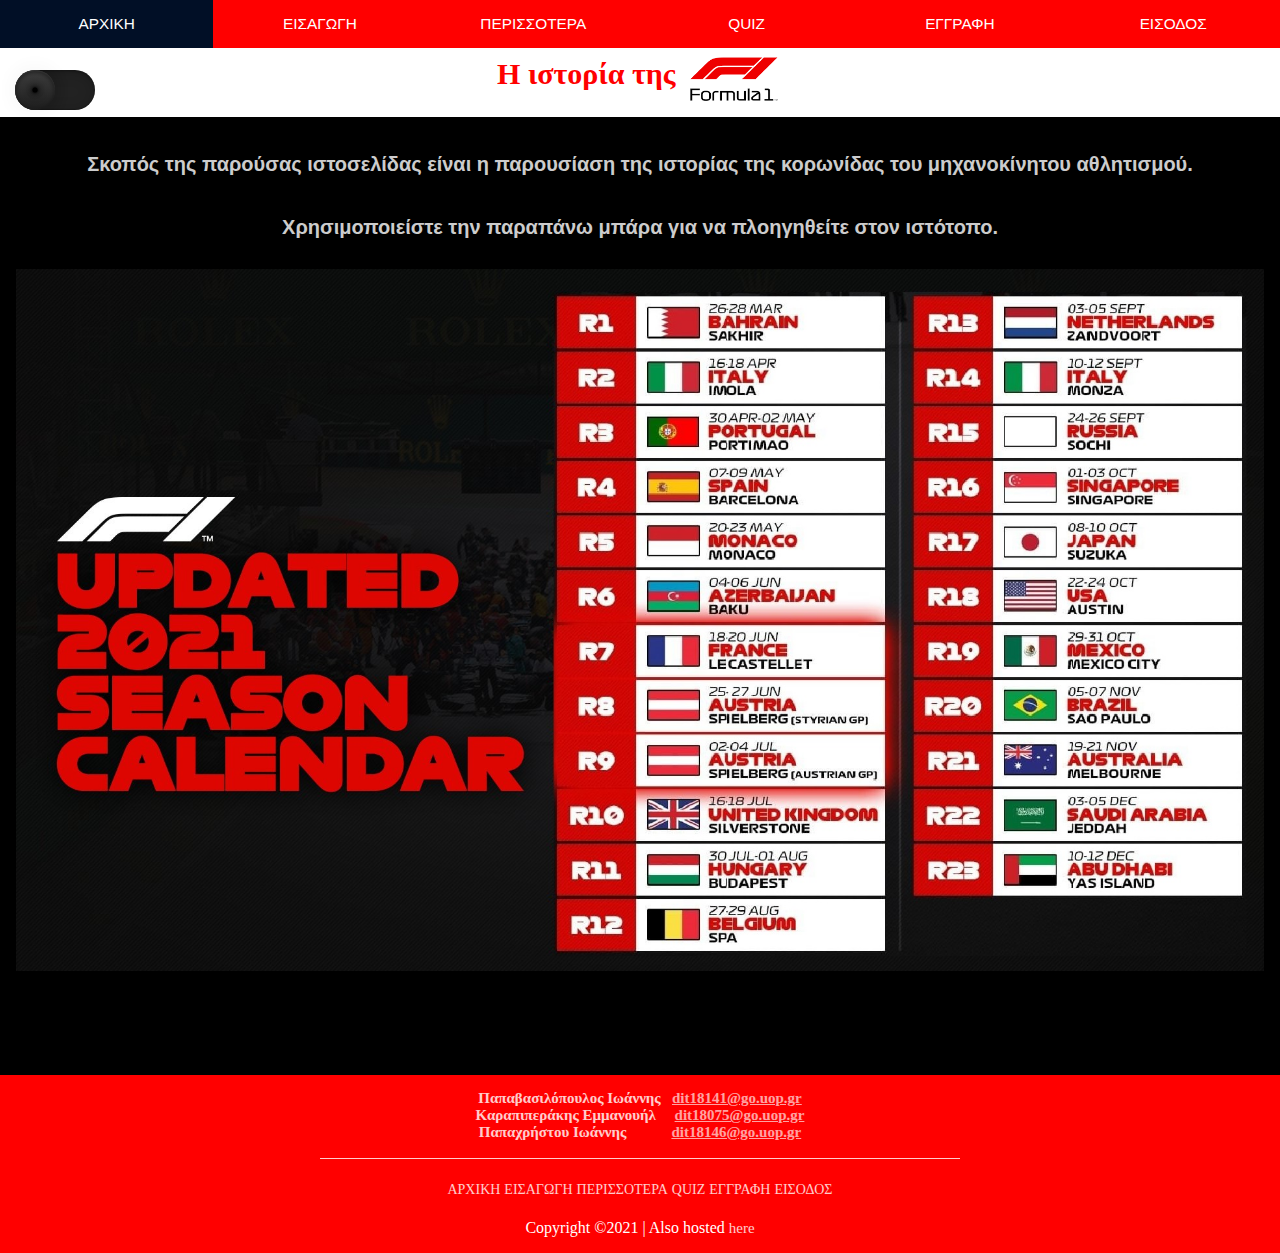
<file: public_html/index.html>
<!DOCTYPE html>
<html>

<head>
<title> Η Ιστορία της Formula 1</title>
<link rel="stylesheet" href="styles/test.css">
<link rel="stylesheet" href="styles/firstpage.css">
<meta name="viewport" content="width=device-width, initial-scale=1">
<link rel="icon" href="media/photos/f1icon.png" type="image/icon type">

</head>
<body>



<div class="navbar">											<!-- menu που εμφανίζεται μόνο σε Desktop -->
  <a class = "currentlink" href="index.html" style="background-color: #010f26;">ΑΡΧΙΚΗ</a>
  <a href="basics.html">ΕΙΣΑΓΩΓΗ</a>
  <a href="more.html">ΠΕΡΙΣΣΟΤΕΡΑ</a>
  <a href="quiz.html">QUIZ</a>
  <a href="sign-up.php">ΕΓΓΡΑΦΗ</a>
  <a href="login.php">ΕΙΣΟΔΟΣ</a>
</div>



	
<div class="navbar2">		
	<div class = "dropdown">									<!-- menu που εμφανίζεται σε tablet και κινητά -->
		<button class="dropbtn"><img src="media/photos/menu.png" align="center" alt="menu" width = 70px height = 50px></button>

		<div class="dropdown-content">
		  <a href="index.html" style="background-color: #010f26;" >ΑΡΧΙΚΗ</a>
		  
		  <a href="basics.html">ΕΙΣΑΓΩΓΗ</a>
		  
		  <a href="more.html">ΠΕΡΙΣΣΟΤΕΡΑ</a>
		  
		  <a href="quiz.html">QUIZ</a>
		  
		  <a href="sign-up.php">ΕΓΓΡΑΦΗ</a>
		  
		  <a href="login.php">ΕΙΣΟΔΟΣ</a>
		  
		</div>
	</div>  
</div>
	

<div class = "header" >
	<h1>Η ιστορία της
				
				<a href="index.html"><img src="media/photos/logo.png" align="center" alt="F1" width = 100px height = 60px></a>
	</h1>
	
</div>
<div class = "box" >
		<label>
			<input type = "checkbox" id = "ld" name = "ld">
			<span></span>
			<i class = "indicator"></i>
		</label>
	</div>
<div class = "main">	
<div class = "col-12 col-s-12" style = "height: 25px;">
	&nbsp;
</div>
<div class = "col-12 col-s-12" style = "border-top: 2px solid black;">
		
	<p name = "color" style = "text-align: center"> Σκοπός της παρούσας ιστοσελίδας είναι η παρουσίαση της ιστορίας της κορωνίδας του μηχανοκίνητου αθλητισμού.</p>	
	<p  name = "color" style = "text-align: center"> Χρησιμοποιείστε την παραπάνω μπάρα για να πλοηγηθείτε στον ιστότοπο.</p>
		
</div>		


<div class = "col-12 col-s-12">
	<img src="media/photos/2021.jpg" width = "100%">
</div>

</div>

<div class = "col-12 col-s-12" style= "height:100px">
&nbsp;
</div>


<div class = "col-12 col-s-12" style = "background-color: red;" align = center >
	<div class = "footer" >
		
		<h3 >
		
			Παπαβασιλόπουλος Ιωάννης &nbsp;			
			<a href = "mailto:dit18141@go.uop.gr"> dit18141@go.uop.gr </a>
			<br>
			Καραπιπεράκης Εμμανουήλ &nbsp;&nbsp;&nbsp;			
			<a href = "mailto:dit18075@go.uop.gr"> dit18075@go.uop.gr </a>
			<br>
			Παπαχρήστου Ιωάννης &nbsp;&nbsp;&nbsp;&nbsp;&nbsp;&nbsp;&nbsp;&nbsp;&nbsp;&nbsp;
			<a href = "mailto:dit18146@go.uop.gr"> dit18146@go.uop.gr </a>
			<br>
			&nbsp;
		</h3>
		
		<p>
			<a href="index.html">ΑΡΧΙΚΗ</a>
			<a href="basics.html">ΕΙΣΑΓΩΓΗ</a>
			<a href="more.html">ΠΕΡΙΣΣΟΤΕΡΑ</a>
			<a href="quiz.html">QUIZ</a>
			<a href="sign-up.php">ΕΓΓΡΑΦΗ</a>
			<a href="login.php">ΕΙΣΟΔΟΣ</a>
			
		</p>
			
		<p>
			Copyright &copy;2021 | Also hosted  <a  href ="https://websiteformula1.000webhostapp.com/" target = "_blank" style = "font-size: 15px;">here</a>
		</p>
		
		
	</div>
</div>

<script>

const checkbox = document.getElementById('ld')

checkbox.addEventListener('change', (event) => {
  if (event.currentTarget.checked) {
      document.body.style.backgroundColor = "white";
	  for(let i = 0; i < document.getElementsByName("color").length;i++)
		document.getElementsByName("color")[i].style.color = "red";	  
  } else {
    document.body.style.backgroundColor = "black";
	for(let i = 0; i < document.getElementsByName("color").length;i++)
		document.getElementsByName("color")[i].style.color = "#ccc";
  }
})
</script>
</body>
</html>
</file>
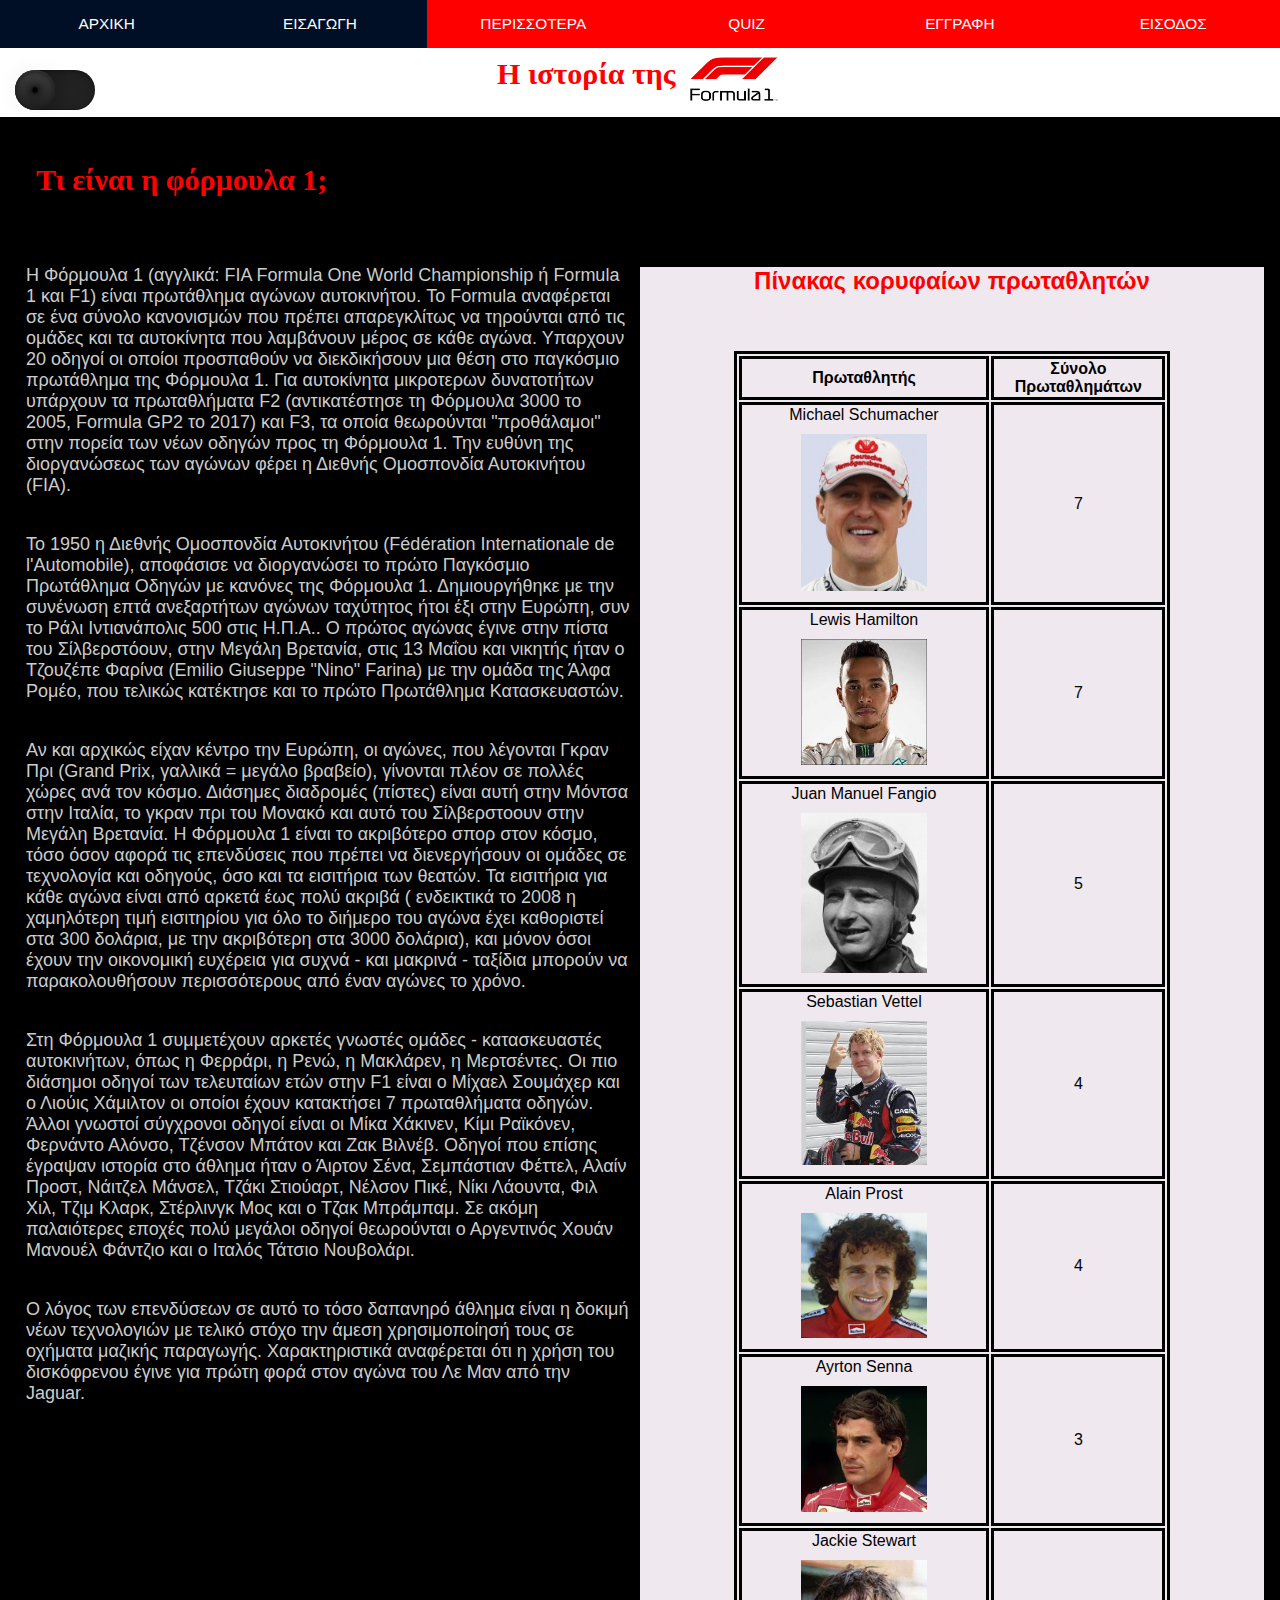
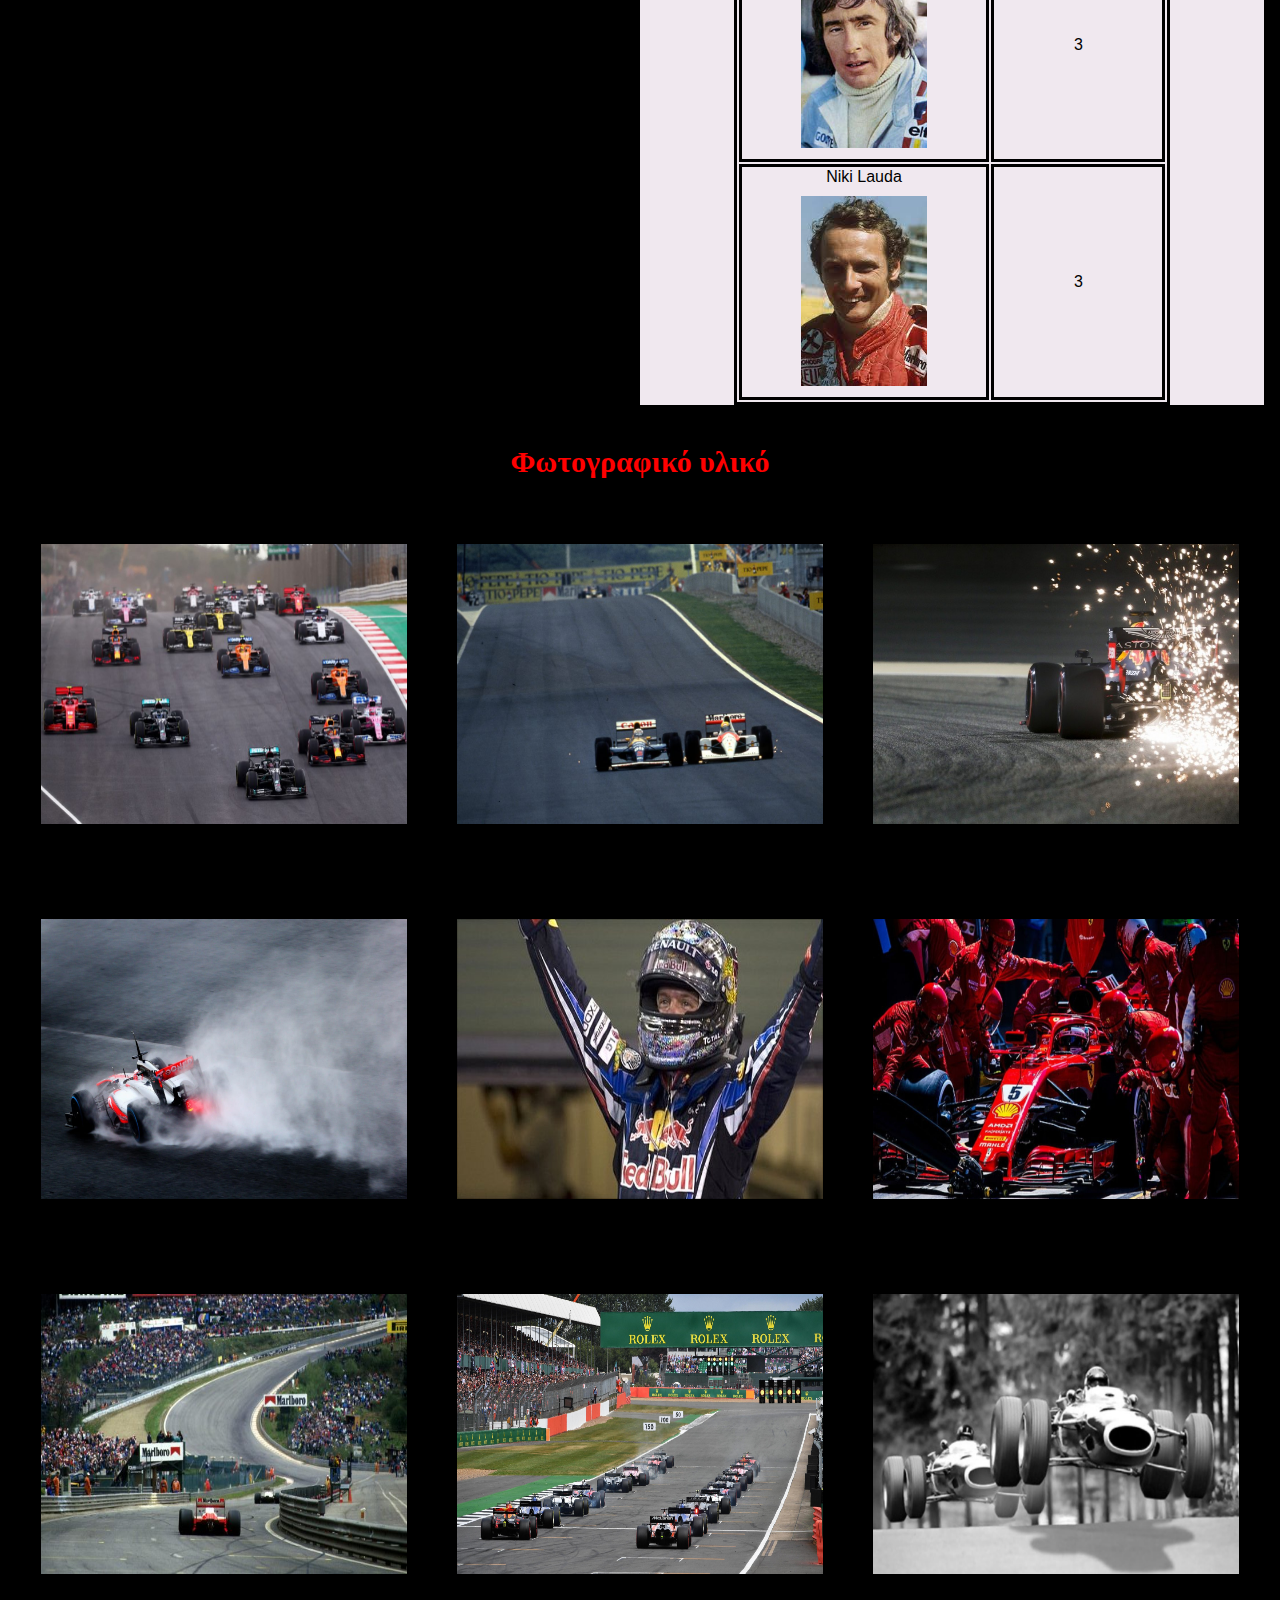
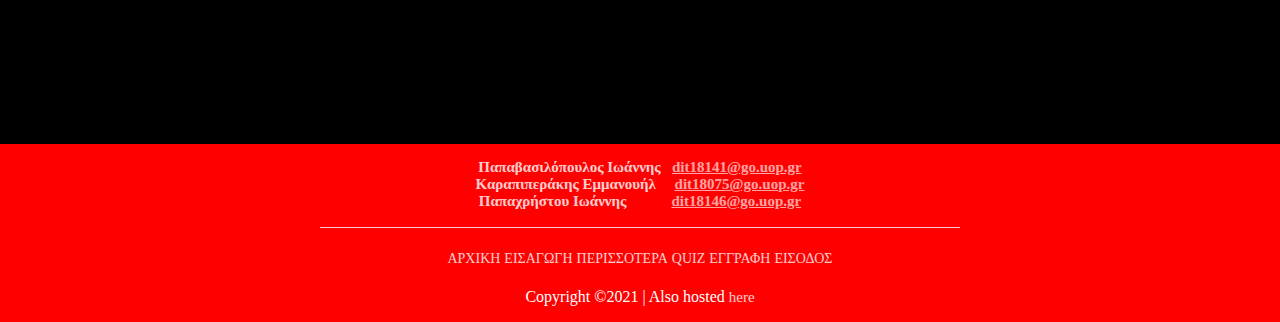
<file: public_html/basics.html>
<!DOCTYPE html>
<html>
<head>
<title>Βασικές Πληροφορίες</title>
<link rel="stylesheet" href="styles/test.css">
<link rel="stylesheet" href="styles/basics.css">
<meta name="viewport" content="width=device-width, initial-scale=1">
<link rel="icon" href="media/photos/f1icon.png" type="image/icon type">


</head>



<body>

<div class="navbar">
  <a href="index.html">ΑΡΧΙΚΗ</a>
  <a href="basics.html" style="background-color: #010f26;">ΕΙΣΑΓΩΓΗ</a>
  <a href="more.html">ΠΕΡΙΣΣΟΤΕΡΑ</a>
  <a href="quiz.html">QUIZ</a>
  <a href="sign-up.php">ΕΓΓΡΑΦΗ</a>
  <a href="login.php">ΕΙΣΟΔΟΣ</a>
</div>

<div class="navbar2">		
	<div class = "dropdown">									<!-- menu που εμφανίζεται σε tablet και κινητά -->
		<button class="dropbtn"><img src="media/photos/menu.png" align="center" alt="menu" width = 70px height = 50px></button>

		<div class="dropdown-content">
		  <a href="index.html"  >ΑΡΧΙΚΗ</a>
		  
		  <a href="basics.html" style="background-color: #010f26;">ΕΙΣΑΓΩΓΗ</a>
		  
		  <a href="more.html">ΠΕΡΙΣΣΟΤΕΡΑ</a>
		  
		  <a href="quiz.html">QUIZ</a>
		  
		  <a href="sign-up.php">ΕΓΓΡΑΦΗ</a>
		  
		  <a href="login.php">ΕΙΣΟΔΟΣ</a>
		  
		</div>
	</div>  
</div>

<div class = "header" >
	<h1>Η ιστορία της
				
					<a href="index.html"><img src="media/photos/logo.png" align="center" alt="F1" width = 100px height = 60px></a>
	</h1>
	
</div>

<div class = "box" >
		<label>
			<input type = "checkbox" id = "ld" name = "ld">
			<span></span>
			<i class = "indicator"></i>
		</label>
	</div>
	
<div class="main">
    <div class = "col-12 col-s-12" style = "height: 25px;">
	&nbsp;
    </div>
	<div class = "col-12 col-s-12" style = "border-top: 2px solid black;">
		<h1   > Τι είναι η φόρμουλα 1; </h1>
	</div>
	
	<div class = "col-6 col-s-12">

		<p name = "color"> 
			Η Φόρμουλα 1  (αγγλικά: FIA Formula One World Championship ή Formula 1 και F1) είναι πρωτάθλημα αγώνων αυτοκινήτου. 
			To Formula αναφέρεται σε ένα σύνολο κανονισμών που πρέπει απαρεγκλίτως να τηρούνται από τις ομάδες και τα αυτοκίνητα που λαμβάνουν μέρος σε κάθε αγώνα.
			Υπαρχουν 20 οδηγοί οι οποίοι προσπαθούν να διεκδικήσουν μια θέση στο παγκόσμιο πρωτάθλημα της Φόρμουλα 1. Για αυτοκίνητα μικρoτερων δυνατοτήτων υπάρχουν 
			τα πρωταθλήματα F2 (αντικατέστησε τη Φόρμουλα 3000 το 2005, Formula GP2 το 2017) και F3, τα οποία θεωρούνται "προθάλαμοι" στην πορεία των νέων οδηγών προς τη Φόρμουλα 1.
			Την ευθύνη της διοργανώσεως των αγώνων φέρει η Διεθνής Ομοσπονδία Αυτοκινήτου (FIA).		
		</p>	
		<p name = "color">
			Το 1950 η Διεθνής Ομοσπονδία Αυτοκινήτου (Fédération Internationale de l'Automobile), αποφάσισε να διοργανώσει το πρώτο Παγκόσμιο Πρωτάθλημα Οδηγών με κανόνες της Φόρμουλα 1. 
			Δημιουργήθηκε με την συνένωση επτά ανεξαρτήτων αγώνων ταχύτητος ήτοι έξι στην Ευρώπη, συν το Ράλι Ιντιανάπολις 500 στις Η.Π.Α.. Ο πρώτος αγώνας έγινε στην πίστα του Σίλβερστόουν, 
			στην Μεγάλη Βρετανία, στις 13 Μαΐου και νικητής ήταν ο Τζουζέπε Φαρίνα (Emilio Giuseppe "Nino" Farina) με την ομάδα της Άλφα Ρομέο, που τελικώς κατέκτησε και το πρώτο Πρωτάθλημα Κατασκευαστών.
		</p>		
		<p name = "color">
			Αν και αρχικώς είχαν κέντρο την Ευρώπη, οι αγώνες, που λέγονται Γκραν Πρι (Grand Prix, γαλλικά = μεγάλο βραβείο), γίνονται πλέον σε πολλές χώρες ανά τον κόσμο.
			Διάσημες διαδρομές (πίστες) είναι αυτή στην Μόντσα στην Ιταλία, το γκραν πρι του Μονακό και αυτό του Σίλβερστοουν στην Μεγάλη Βρετανία. Η Φόρμουλα 1 είναι το ακριβότερο σπορ
			στον κόσμο, τόσο όσον αφορά τις επενδύσεις που πρέπει να διενεργήσουν οι ομάδες σε τεχνολογία και οδηγούς, όσο και τα εισιτήρια των θεατών. Τα εισιτήρια για κάθε αγώνα είναι από αρκετά έως πολύ ακριβά (
			ενδεικτικά το 2008 η χαμηλότερη τιμή εισιτηρίου για όλο το διήμερο του αγώνα έχει καθοριστεί στα 300 δολάρια, με την ακριβότερη στα 3000 δολάρια), και μόνον όσοι έχουν την οικονομική ευχέρεια για συχνά - και 
			μακρινά - ταξίδια μπορούν να παρακολουθήσουν περισσότερους από έναν αγώνες το χρόνο.
		</p>		
		<p name = "color">
			Στη Φόρμουλα 1 συμμετέχουν αρκετές γνωστές ομάδες - κατασκευαστές αυτοκινήτων, όπως η Φερράρι, η Ρενώ, η Μακλάρεν, η Μερτσέντες. Οι πιο διάσημοι οδηγοί των τελευταίων ετών στην F1 είναι ο Μίχαελ Σουμάχερ και 
			ο Λιούις Χάμιλτον οι οποίοι έχουν κατακτήσει 7 πρωταθλήματα οδηγών. Άλλοι γνωστοί σύγχρονοι οδηγοί είναι οι Μίκα Χάκινεν, Κίμι Ραϊκόνεν, Φερνάντο Αλόνσο, Τζένσον Μπάτον και Ζακ Βιλνέβ. Οδηγοί που επίσης έγραψαν ιστορία 
			στο άθλημα ήταν ο Άιρτον Σένα, Σεμπάστιαν Φέττελ, Αλαίν Προστ, Νάιτζελ Μάνσελ, Τζάκι Στιούαρτ, Νέλσον Πικέ, Νίκι Λάουντα, Φιλ Χιλ, Τζιμ Κλαρκ, Στέρλινγκ Μος και ο Τζακ Μπράμπαμ. Σε ακόμη παλαιότερες εποχές πολύ μεγάλοι 
			οδηγοί θεωρούνται ο Αργεντινός Χουάν Μανουέλ Φάντζιο και ο Ιταλός Τάτσιο Νουβολάρι.
		</p>					
		<p name = "color">
			Ο λόγος των επενδύσεων σε αυτό το τόσο δαπανηρό άθλημα είναι η δοκιμή νέων τεχνολογιών με τελικό στόχο την άμεση χρησιμοποίησή τους σε οχήματα μαζικής παραγωγής. Χαρακτηριστικά αναφέρεται ότι η χρήση του δισκόφρενου 
			έγινε για πρώτη φορά στον αγώνα του Λε Μαν από την Jaguar.
		</p>		
		
		
	</div>
	
<div class = "col-6 col-s-12">
				
	<div class="grey-box";>
	
		<h2  style="color:red;" align=center> Πίνακας κορυφαίων πρωταθλητών</h2>
		<br>
		<br>
		<table>
		  <tr>
			<th style="color:black;">Πρωταθλητής</th>
			<th style="color:black;">Σύνολο Πρωταθλημάτων</th>
		  </tr>
		  <tr>
		  
			<td style="color:black;">Michael Schumacher <br><img src="media/photos/msc.jpg"align="center"></td>
			<td style="color:black;">7</td>
		  </tr>
		  <tr>
			<td style="color:black;">Lewis Hamilton <br> <img src="media/photos/lh.jpg"align="center"</td>
			<td style="color:black;">7</td>
		  </tr>
		  <tr>
			<td style="color:black;">Juan Manuel Fangio <br> <img src="media/photos/jmf.jpg"align="center"</td>
			<td style="color:black;">5</td>
		  </tr>
		  <tr>
			<td style="color:black;">Sebastian Vettel <br> <img src="media/photos/sv.jpg"align="center"</td>
			<td style="color:black;">4</td>
		  </tr>
		  <tr>
			<td style="color:black;">Alain Prost <br> <img src="media/photos/ap.jpg"align="center"</td>
			<td style="color:black;">4</td>
		  </tr>
		  <tr>
			<td style="color:black;">Ayrton Senna <br> <img src="media/photos/as.jpg"align="center"</td>
			<td style="color:black;">3</td>
		  </tr>
		  <tr>
			<td style="color:black;">Jackie Stewart <br> <img src="media/photos/js.jpg"align="center"</td>
			<td style="color:black;">3</td>
		  </tr>
		  <tr>
			<td style="color:black;">Niki Lauda <br> <img src="media/photos/nl.jpg"align="center"</td>
			<td style="color:black;">3</td>
		  </tr>
	
		</table>
		
	</div>	
</div>

<div class = "col-12 col-s-12">
	<h1 style = "text-align: center"> Φωτογραφικό υλικό </h1>
</div>
<div class = "col-4 col-s-12">
	
	
	<div class="hover14 column" style = "text-align: center">
	  <div>
		<figure><img src="media/photos/portimao.jpg" width = "100%" height = "300" /></figure>
	  </div>
	</div>	
</div>

<div class = "col-4 col-s-12">
	
	
	<div class="hover14 column" style = "text-align: center">
	  <div>
		<figure><img src="media/photos/mansell-senna.jpg" width = "100%" height = "300" /></figure>
	  </div>
	</div>	
</div>

<div class = "col-4 col-s-12">
	
	<div class="hover14 column" style = "text-align: center">
	  <div>
		<figure><img src="media/photos/sparks.jpg" width = "100%" height = "300" /></figure>
	  </div>
	</div>	
</div>

<div class = "col-4 col-s-12">
	
	<div class="hover14 column" style = "text-align: center">
	  <div>
		<figure><img src="media/photos/rain.jpg" width = "100%" height = "300" /></figure>
	  </div>
	</div>	
</div>

<div class = "col-4 col-s-12">
	
	<div class="hover14 column" style = "text-align: center">
	  <div>
		<figure><img src="media/photos/vettel.jpg" width = "100%" height = "300" /></figure>
	  </div>
	</div>	
</div>

<div class = "col-4 col-s-12">
	
	<div class="hover14 column" style = "text-align: center">
	  <div>
		<figure><img src="media/photos/vettel-pit.jpg" width = "100%" height = "300" /></figure>
	  </div>
	</div>	
</div>

<div class = "col-4 col-s-12">
	
	<div class="hover14 column" style = "text-align: center">
	  <div>
		<figure><img src="media/photos/spa.jpg" width = "100%" height = "300" /></figure>
	  </div>
	</div>	
</div>

<div class = "col-4 col-s-12">
	
	<div class="hover14 column" style = "text-align: center">
	  <div>
		<figure><img src="media/photos/start.jpg" width = "100%" height = "300" /></figure>
	  </div>
	</div>	
</div>

<div class = "col-4 col-s-12">
	
	<div class="hover14 column" style = "text-align: center">
	  <div>
		<figure><img src="media/photos/1960sf1.jpg" width = "100%" height = "300" /></figure>
	  </div>
	</div>	
</div>

<div class = "col-12 col-s-12" style= "height:100px">
&nbsp;
</div>

</div>
<div class = "col-12 col-s-12" style = "background-color: red" align = center >
	<div class = "footer" >
		
		<h3 >
		
			Παπαβασιλόπουλος Ιωάννης &nbsp;			
			<a href = "mailto:dit18141@go.uop.gr"> dit18141@go.uop.gr </a>
			<br>
			Καραπιπεράκης Εμμανουήλ &nbsp;&nbsp;&nbsp;			
			<a href = "mailto:dit18075@go.uop.gr"> dit18075@go.uop.gr </a>
			<br>
			Παπαχρήστου Ιωάννης &nbsp;&nbsp;&nbsp;&nbsp;&nbsp;&nbsp;&nbsp;&nbsp;&nbsp;&nbsp;
			<a href = "mailto:dit18146@go.uop.gr"> dit18146@go.uop.gr </a>
			<br>
			&nbsp;
		</h3>
		
		<p>
			<a href="index.html">ΑΡΧΙΚΗ</a>
			<a href="basics.html">ΕΙΣΑΓΩΓΗ</a>
			<a href="more.html">ΠΕΡΙΣΣΟΤΕΡΑ</a>
			<a href="quiz.html">QUIZ</a>
			<a href="sign-up.php">ΕΓΓΡΑΦΗ</a>
			<a href="login.php">ΕΙΣΟΔΟΣ</a>
			
		</p>
			
		<p>
			Copyright &copy;2021 | Also hosted  <a  href ="https://websiteformula1.000webhostapp.com/" target = "_blank" style = "font-size: 15px;">here</a>
		</p>
		
		
	</div>
</div>
<script>

const checkbox = document.getElementById('ld')

checkbox.addEventListener('change', (event) => {
  if (event.currentTarget.checked) {
      document.body.style.backgroundColor = "white";
	  for(let i = 0; i < document.getElementsByName("color").length;i++)
		document.getElementsByName("color")[i].style.color = "red";	  
  } else {
    document.body.style.backgroundColor = "black";
	for(let i = 0; i < document.getElementsByName("color").length;i++)
		document.getElementsByName("color")[i].style.color = "#ccc";
  }
})
</script>
</body>






</html>
</file>
<file: public_html/styles/test.css>
html
{
	font-family: "arial";
}

	


.navbar {
  overflow: hidden;
  background-color: red;
  position: fixed;
  top: 0;
  width: 100%;
  height:48px;
  padding-top: 0px;
  margin-bottom: 0px;
  z-index:1;
}

.header {
	
	height:10px;
	margin-top: 48px;
	margin-bottom:50px;
	
	}
	
.header h1{
	position: absolute;
	top: 25px;
	width: 100%;
	color: red;
	font-size: 30px;
	text-align: center;
	background-color: white;
	border-top: 2px solid red;
	font-family: "Impact", fantasy;
	padding: 0px 0px 10px 0px;
	
}

.navbar a {
  float: left;
  display: block;
  color: white;
  text-align: center;
  padding: 15px 3.5% 0px  3.5%;
  width: 16.665%;
  text-decoration: none;
  font-size: 1.2vw;
  height:48px;
}

.navbar a:hover {
  background: #010f26;
  color: white;
}

form{
	color: white;
}
.main {
  padding: 16px;
  margin-top: 30px;
  
}


body {
	/*background: url(media/photos/login.png) repeat;*/
  
  background: black;
  background-attachment: fixed;
  margin:0;}


.main p{
	text-align: center;
	color: #ccc;
	padding :10px;
	text-align: left;
	font-size: 18px;
	}
	
.main a{
color: #f6d600;
}

.main a:hover{
	color: #f6ff01;
}

.main select{
  color: #ff2500;
  font-size:13px;
  text-align:center;
  background: none;
  padding: 2px;
  border: 1px solid white;
  margin: 2px;
}
.main option{
	color: black;
	}


.navbar2 {
overflow: hidden;
height: 50px;
z-index:1;
background-color: red;
width: 100%;
padding-top: 0px;
  margin-bottom: 0px;

}


.dropdown {
  float: left;
  overflow: hidden;
}

.dropdown .dropbtn {
  font-size: 16px;  
  border: none;
  outline: none;
  color: white;
   padding: 10px;
  background-color: red;
  width: 108px;
  
}
 

.dropdown-content {
  display: none;
  position: absolute;
  background-color: white;
  width: 109px;
  box-shadow: 0px 8px 16px 0px rgba(0,0,0,0.2);
  z-index: 1;
  font-weight: bold;
  top: 45px;
}

.dropdown-content a {
  color: red;
  padding: 10px 10px;
  
  text-decoration: none;
  display: block;
  font-size: 13px;
  text-align: left;
}

.dropdown-content a:hover {
  background: #010f26;
	color:white;
}

.dropdown:hover .dropdown-content {
  display: block;
}

.dropdown:hover .dropbtn 
{
	background: white;
    	color: red;
}	

	

.footer {
	font-family:Verdana;
	position: relative;
	left: 0;
	bottom: 0;
	width: 50%;
	background-color: red;
	color: black;
	
	text-align: center;
	overflow: hidden;
	
  z-index:1;
}

 


.footer p{
	color: white;
	padding: 5px 0px 0px 0px;
}
.footer p a{
	color: white;
	
}
  
.footer p a:link{
	text-decoration:none;
	color: white;
	font-size: 14px;
	opacity: 0.8;

}

.footer p a:hover{
	text-decoration:underline;
	color: none;
	opacity: 1;
}

.footer h3{
	border-bottom: 1px solid white;
	color: white;
	font-size: 15px;
	opacity:0.8;
	
	
}


.footer h3 a{
	color: white;
	font-size: 15px;
	opacity:0.8;
}

.footer h3 a:hover{
	opacity: 1
	
}

.box
{
    /*	z-index: 1;*/
	overflow: visible;
	left:0;
	position: absolute;
	padding: 15px;
	width: 10px;
}

label
{
	position: absolute;		/*it was relative before */
	margin: 5px 0;
	cursor: pointer;
	
}

label input{
	appearance: none;
	display: none;
	
}

label span
{
	position: relative;
	display: block;
	width: 80px;
	height: 40px;
	background: #222;
	border-radius: 40px;
	box-shadow: inset 0 2px 15px rgba(0,0,0,0.2),
				inset 0 2px 2px rgba(0,0,0,0.2),
				inset 0 -1px 1px rgba(0,0,0,0.2);
}

label .indicator
{
	position: absolute;
	top: 0;
	left: 0;
	width: 40px;
	height: 40px;
	background: linear-gradient(to bottom, #444, #222);
	border-radius: 50%;
	box-shadow: inset 0 2px 5px rgba(0,0,0,0.5),
				inset 0 1px 1px rgba(255,255,255,0.1);
	transition: 0.5s;
}

label input:checked ~ .indicator
{
	
	left:40px;
}

label .indicator::before		/*h koukida prin*/
{
content: '';
position: absolute;
top: 50%;
left: 50%;
transform: translate(-50%,-50%);
width: 5px;
height: 5px;
background: #000;
border-radius: 50%;
transition: 0.5s;
box-shadow: 0 0 2px #000,
			0 0 5px #000,
			0 0 10px #000,
			0 0 15px #000,
			0 0 20px #000,
			0 0 25px #000,
			0 0 30px #000,
			0 0 40px #000;
}

label input:checked ~ .indicator::before	
{
	background: white;
	box-shadow: 0 0 2px white,
			0 0 5px white,
			0 0 10px white,
			0 0 15px white,
			0 0 20px white,
			0 0 25px white,
			0 0 30px white,
			0 0 40px white;
}

.header{
	display: inline;
	}
</file>
<file: public_html/styles/firstpage.css>
.main p{
	font-size:20px;
	font-weight: bold;
	
}

* {
	box-sizing: border-box;
}

div.dropdown{
		display: none;
		}
[class*= "col-"]
    {
		
	    float: left;
    }
	
.col-1 {width: 8.33%;}
.col-2 {width: 16.66%;}
.col-3 {width: 25%;}
.col-4 {width: 33.33%;}
.col-5 {width: 41.66%;}
.col-6 {width: 50%;}
.col-7 {width: 58.33%;}
.col-8 {width: 66.66;}
.col-9 {width: 75%;}
.col-10 {width: 83.33%;}
.col-11 {width: 91.66%;}
.col-12 {width: 100%;}

.footer{
	width: 50%;
	}	
	

@media screen and (max-width: 790px)
{

	div.dropdown{
		display: none;
		}
.col-s-1 {width: 8.33%;}
.col-s-2 {width: 16.66%;}
.col-s-3 {width: 25%;}
.col-s-4 {width: 33.33%;}
.col-s-5 {width: 41.66%;}
.col-s-6 {width: 50%;}
.col-s-7 {width: 58.33%;}
.col-s-8 {width: 66.66;}
.col-s-9 {width: 75%;}
.col-s-10 {width: 83.33%;}
.col-s-11 {width: 91.66%;}
.col-s-12 {width: 100%;}
	


    .footer{
	width: 100%;
	}
}

@media screen and (max-width: 665px)
{
	.box{
	    padding: 2px;
	    top: 0%;
		left: 78%;
		
		}
	div.navbar{
		display: none;
		}
	div.dropdown{
		display: inline;
		}
	
    [class*= "col-"]
    {
		
	    width: 100%;
    }
	
	.footer{
	width: 100%;
	}
	
	
}


.main h1
{

	padding: 10px;
	color: #f6d600;
}
</file>
<file: public_html/styles/basics.css>
.main img{
padding: 10px;
}

.grey-box 
{
	background-color: #f0e8ef;	
	width: 100%;
	
	margin-top: 30px;
	margin-left: auto; 
	margin-right: auto;
	
}

table{
	border: 3px solid black;
	text-align: center;
	color: white;
	margin-left: auto; 
	margin-right: auto;
	height: 50%;
	width: 70%;
	
}

th,td{
	border: 3px solid black;
}

.grey-box img{
	width:60%;
	
}


.grey-box img:hover{
	opacity:1;
}

figure {
	width: 100%;
	height: 100%;
	margin: 0;
	padding: 0;
	background: none;
	overflow: hidden;
}

.column {
	margin: 15px 15px 0;
	padding: 0;
}
.column:last-child {
	padding-bottom: 60px;
}
.column::after {
	content: '';
	clear: both;
	display: block;
}
.column div {
	position: relative;
	float: left;
	width: 100%;
	height: 300px;
	margin: 0 0 0 25px;
	padding: 0;
}
.column div:first-child {
	margin-left: 0;
}

.hover14 figure {
	position: relative;
}
.hover14 figure::before {
	position: absolute;
	top: 0;
	left: -75%;
	z-index: 2;
	display: block;
	content: '';
	width: 50%;
	height: 100%;
	background: -webkit-linear-gradient(left, rgba(255,255,255,0) 0%, rgba(255,255,255,.3) 100%);
	background: linear-gradient(to right, rgba(255,255,255,0) 0%, rgba(255,255,255,.3) 100%);
	-webkit-transform: skewX(-25deg);
	transform: skewX(-25deg);
}
.hover14 figure:hover::before {
	-webkit-animation: shine .75s;
	animation: shine .75s;
}
@-webkit-keyframes shine {
	100% {
		left: 125%;
	}
}
@keyframes shine {
	100% {
		left: 125%;
	}
}

* {
	box-sizing: border-box;
}



div.dropdown{
		display: none;
		}
[class*= "col-"]
    {
		
	    float: left;
    }
	
.col-1 {width: 8.33%;}
.col-2 {width: 16.66%;}
.col-3 {width: 25%;}
.col-4 {width: 33.33%;}
.col-5 {width: 41.66%;}
.col-6 {width: 50%;}
.col-7 {width: 58.33%;}
.col-8 {width: 66.66;}
.col-9 {width: 75%;}
.col-10 {width: 83.33%;}
.col-11 {width: 91.66%;}
.col-12 {width: 100%;}

.footer{
	width: 50%;
	}	
	

@media screen and (max-width: 790px)
{

	div.dropdown{
		display: none;
		}
.col-s-1 {width: 8.33%;}
.col-s-2 {width: 16.66%;}
.col-s-3 {width: 25%;}
.col-s-4 {width: 33.33%;}
.col-s-5 {width: 41.66%;}
.col-s-6 {width: 50%;}
.col-s-7 {width: 58.33%;}
.col-s-8 {width: 66.66;}
.col-s-9 {width: 75%;}
.col-s-10 {width: 83.33%;}
.col-s-11 {width: 91.66%;}
.col-s-12 {width: 100%;}
	


    .footer{
	width: 100%;
	}
}

@media screen and (max-width: 665px)
{
.box{
	    padding: 2px;
	    top: 0%;
		left: 78%;
		
		}
	div.navbar{
		display: none;
		}
	div.dropdown{
		display: inline;
		}
	
    [class*= "col-"]
    {
		
	    width: 100%;
    }
	
	.footer{
	width: 100%;
	}
}




body {
	/*background: url(media/photos/login.png) repeat;*/
  background: black;
  background-attachment: fixed;
  margin:0;}



.main h1{
	padding: 20px;
	color: red;
	font-size: 30px;
	font-family:Verdana;
}
</file>
